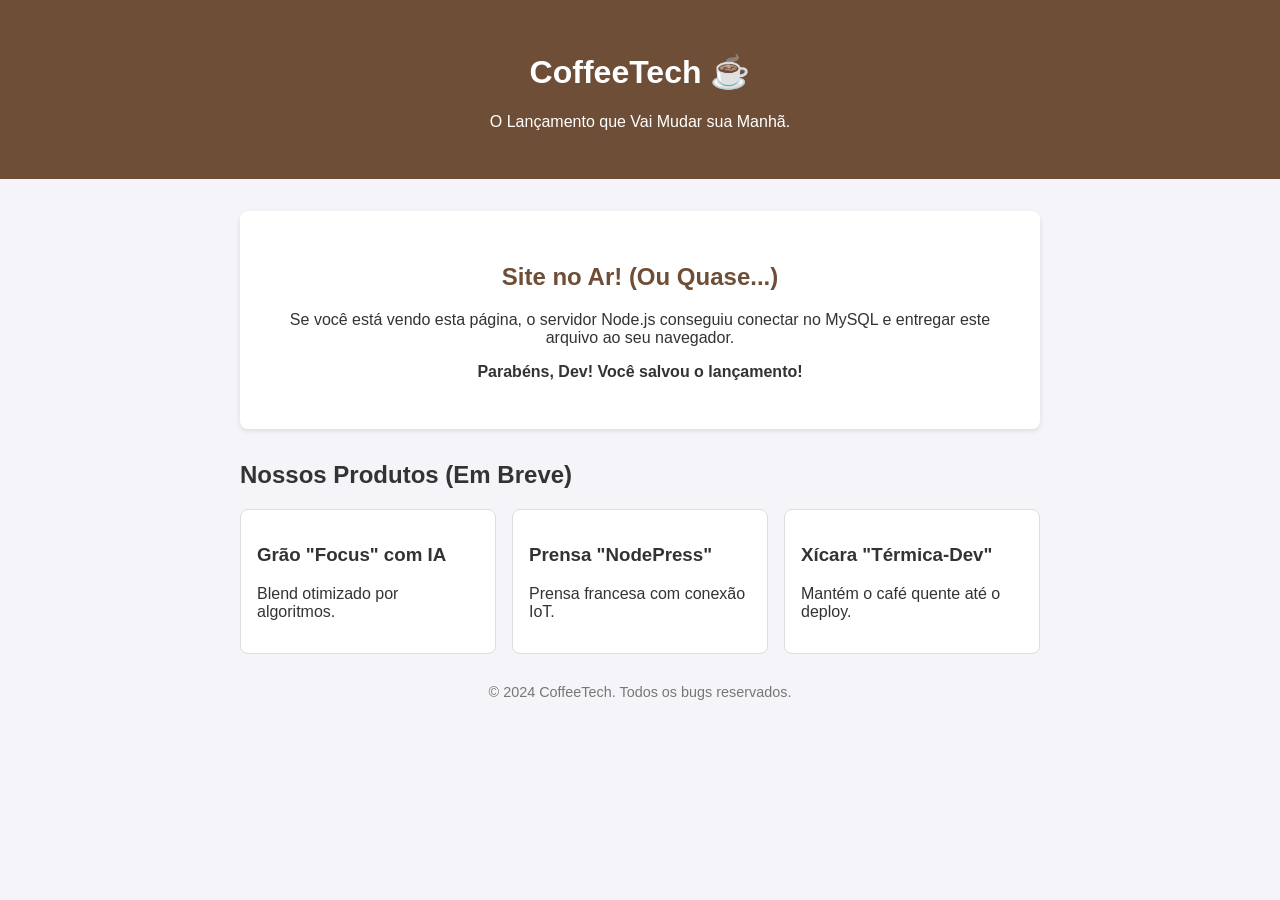
<file: public/index.html>
<!DOCTYPE html>
<html lang="pt-br">
<head>
  <meta charset="UTF-8">
  <meta name="viewport" content="width=device-width, initial-scale=1.0">
  <title>CoffeeTech - O Futuro do Café</title>
  <link rel="stylesheet" href="style.css">
</head>
<body>
  <header>
    <div class="container">
      <h1>CoffeeTech ☕</h1>
      <p>O Lançamento que Vai Mudar sua Manhã.</p>
    </div>
  </header>

  <main class="container">
    <section class="hero">
      <h2>Site no Ar! (Ou Quase...)</h2>
      <p>Se você está vendo esta página, o servidor Node.js conseguiu conectar no MySQL e entregar este arquivo ao seu navegador.</p>
      <p><strong>Parabéns, Dev! Você salvou o lançamento!</strong></p>
    </section>

    <section class="products">
      <h2>Nossos Produtos (Em Breve)</h2>
      <div class="grid">
        <div class="card">
          <h3>Grão "Focus" com IA</h3>
          <p>Blend otimizado por algoritmos.</p>
        </div>
        <div class="card">
          <h3>Prensa "NodePress"</h3>
          <p>Prensa francesa com conexão IoT.</p>
        </div>
        <div class="card">
          <h3>Xícara "Térmica-Dev"</h3>
          <p>Mantém o café quente até o deploy.</p>
        </div>
      </div>
    </section>
  </main>

  <footer>
    <p>&copy; 2024 CoffeeTech. Todos os bugs reservados.</p>
  </footer>
</body>
</html>
</file>
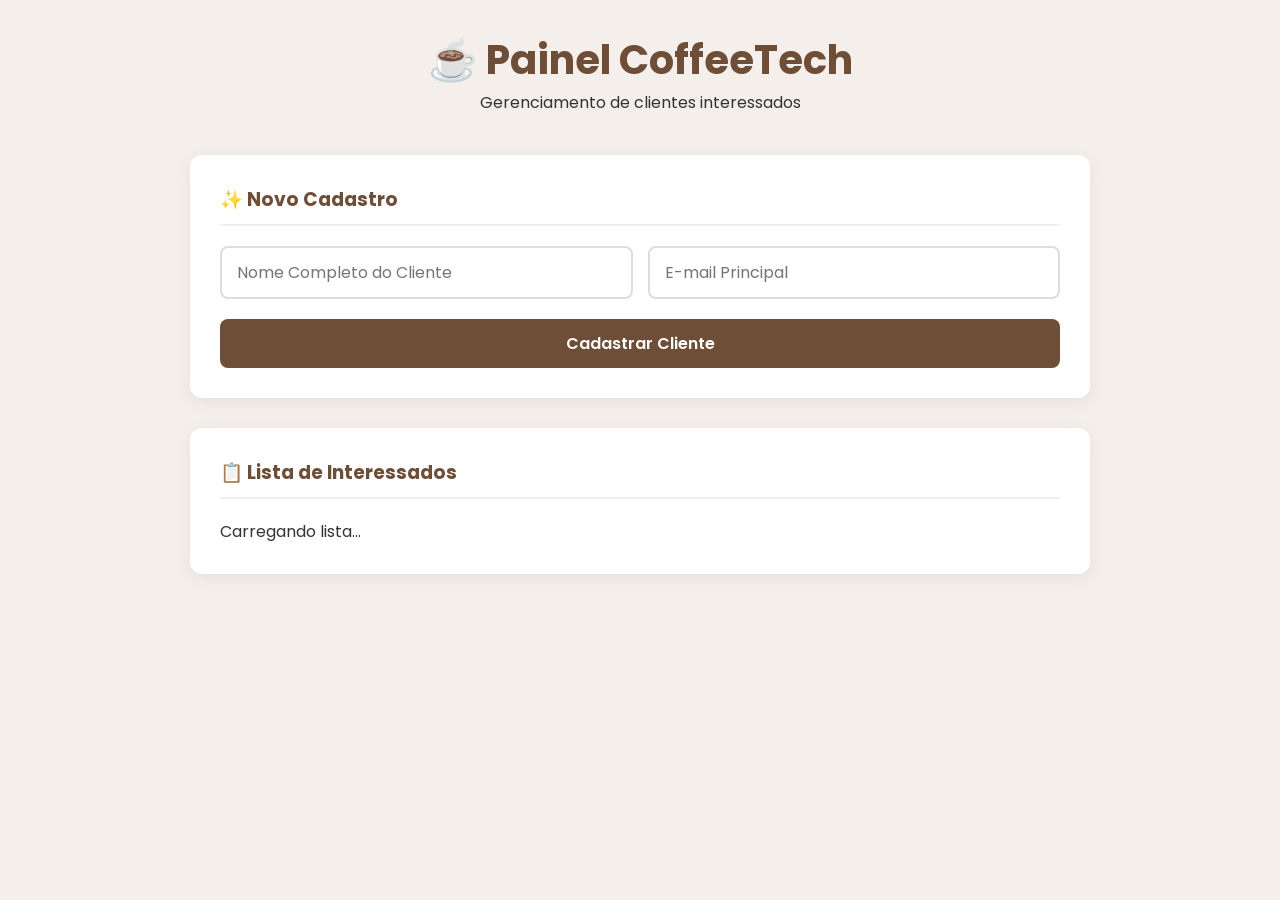
<file: public/admin.html>
<!DOCTYPE html>
<html lang="pt-br">
<head>
    <meta charset="UTF-8">
    <meta name="viewport" content="width=device-width, initial-scale=1.0">
    <title>Painel Admin - CoffeeTech</title>
    <link href="https://fonts.googleapis.com/css2?family=Poppins:wght@400;600&display=swap" rel="stylesheet">
    <style>
        /* Variáveis de Cores (Tema Café) */
        :root {
            --primary-color: #6F4E37; /* Marrom Café */
            --primary-hover: #8B5E3C;
            --bg-light: #F5EFEB; /* Cor Creme de fundo */
            --text-dark: #333;
            --white: #ffffff;
            --danger: #e74c3c; /* Vermelho para deletar */
        }

        * { margin: 0; padding: 0; box-sizing: border-box; }

        body {
            font-family: 'Poppins', sans-serif;
            background-color: var(--bg-light);
            color: var(--text-dark);
            padding: 30px;
        }

        .container {
            max-width: 900px;
            margin: 0 auto;
        }

        header {
            text-align: center;
            margin-bottom: 40px;
        }

        header h1 {
            color: var(--primary-color);
            font-size: 2.5rem;
        }

        .card {
            background: var(--white);
            padding: 30px;
            border-radius: 12px;
            box-shadow: 0 4px 15px rgba(111, 78, 55, 0.1); /* Sombra suave marrom */
            margin-bottom: 30px;
        }

        h3 {
            color: var(--primary-color);
            margin-bottom: 20px;
            border-bottom: 2px solid var(--bg-light);
            padding-bottom: 10px;
        }

        /* Estilos do Formulário */
        .form-group {
            display: flex;
            gap: 15px;
            margin-bottom: 20px;
        }

        input {
            flex: 1; /* Ocupa o espaço disponível */
            padding: 12px 15px;
            border: 2px solid #ddd;
            border-radius: 8px;
            font-size: 1rem;
            transition: border-color 0.3s;
            font-family: inherit;
        }

        input:focus {
            outline: none;
            border-color: var(--primary-color);
        }

        /* Estilos dos Botões */
        button {
            padding: 12px 25px;
            border: none;
            border-radius: 8px;
            font-size: 1rem;
            font-weight: 600;
            cursor: pointer;
            transition: background-color 0.3s, transform 0.1s;
            font-family: inherit;
        }

        button:active { transform: scale(0.98); }

        .btn-cadastrar {
            background-color: var(--primary-color);
            color: var(--white);
            width: 100%;
        }

        .btn-cadastrar:hover { background-color: var(--primary-hover); }

        /* Estilos da Lista */
        #lista { list-style: none; }

        #lista li {
            background: var(--bg-light);
            padding: 15px 20px;
            margin-bottom: 10px;
            border-radius: 8px;
            display: flex;
            justify-content: space-between;
            align-items: center;
            border-left: 5px solid var(--primary-color);
        }

        .user-info strong { display: block; font-size: 1.1rem; }
        .user-info span { font-size: 0.9rem; color: #666; }

        .btn-delete {
            background-color: transparent;
            color: var(--danger);
            border: 2px solid var(--danger);
            padding: 8px 15px;
            font-size: 0.9rem;
        }

        .btn-delete:hover {
            background-color: var(--danger);
            color: var(--white);
        }
    </style>
</head>
<body>
    <div class="container">
        <header>
            <h1>☕ Painel CoffeeTech</h1>
            <p>Gerenciamento de clientes interessados</p>
        </header>

        <section class="card">
            <h3>✨ Novo Cadastro</h3>
            <div class="form-group">
                <input type="text" id="nome" placeholder="Nome Completo do Cliente">
                <input type="email" id="email" placeholder="E-mail Principal">
            </div>
            <button class="btn-cadastrar" onclick="salvarUsuario()">Cadastrar Cliente</button>
        </section>

        <section class="card">
            <h3>📋 Lista de Interessados</h3>
            <ul id="lista">Carregando lista...</ul>
        </section>
    </div>

    <script>
        const API_URL = 'http://localhost:3000/usuarios';

        async function carregarLista() {
            const res = await fetch(API_URL);
            const usuarios = await res.json();
            const lista = document.getElementById('lista');
            lista.innerHTML = '';
            
            if(usuarios.length === 0) {
                lista.innerHTML = '<p style="text-align:center; color:#888;">Nenhum cliente cadastrado ainda.</p>';
                return;
            }

            usuarios.forEach(user => {
                const li = document.createElement('li');
                // Note que mudei um pouco o HTML interno do LI para ficar mais bonito
                li.innerHTML = `
                    <div class="user-info">
                        <strong>${user.nome}</strong>
                        <span>${user.email}</span>
                    </div>
                    <button class="btn-delete" onclick="deletarUsuario(${user.id})">Remover</button>
                `;
                lista.appendChild(li);
            });
        }

        async function salvarUsuario() {
            const nomeIn = document.getElementById('nome');
            const emailIn = document.getElementById('email');
            const nome = nomeIn.value;
            const email = emailIn.value;

            if(!nome || !email) return alert('Por favor, preencha nome e e-mail!');
            
            const botao = document.querySelector('.btn-cadastrar');
            botao.innerText = 'Salvando...';
            botao.disabled = true;

            await fetch(API_URL, {
                method: 'POST',
                headers: { 'Content-Type': 'application/json' },
                body: JSON.stringify({ nome, email })
            });
            
            nomeIn.value = '';
            emailIn.value = '';
            botao.innerText = 'Cadastrar Cliente';
            botao.disabled = false;
            carregarLista();
        }

        async function deletarUsuario(id) {
            if(confirm('Tem certeza que deseja remover este cliente da base?')) {
                await fetch(`${API_URL}/${id}`, { method: 'DELETE' });
                carregarLista();
            }
        }

        carregarLista();
    </script>
</body>
</html>
</file>
<file: public/style.css>
body {
    font-family: sans-serif;
    margin: 0;
    background: #f4f4f9;
    color: #333;
}

header {
    background: #6f4e37;
    color: white;
    padding: 2rem 0;
    text-align: center;
}

.container {
    max-width: 800px;
    margin: 0 auto;
    padding: 0 20px;
}

.hero {
    background: white;
    padding: 2rem;
    margin: 2rem 0;
    border-radius: 8px;
    text-align: center;
    box-shadow: 0 2px 5px rgba(0, 0, 0, 0.1);
}

.hero h2 {
    color: #6f4e37;
}

.grid {
    display: grid;
    grid-template-columns: repeat(auto-fit, minmax(200px, 1fr));
    gap: 1rem;
}

.card {
    background: white;
    padding: 1rem;
    border-radius: 8px;
    border: 1px solid #ddd;
}

footer {
    text-align: center;
    padding: 1rem;
    color: #777;
    font-size: 0.9rem;
}
</file>
